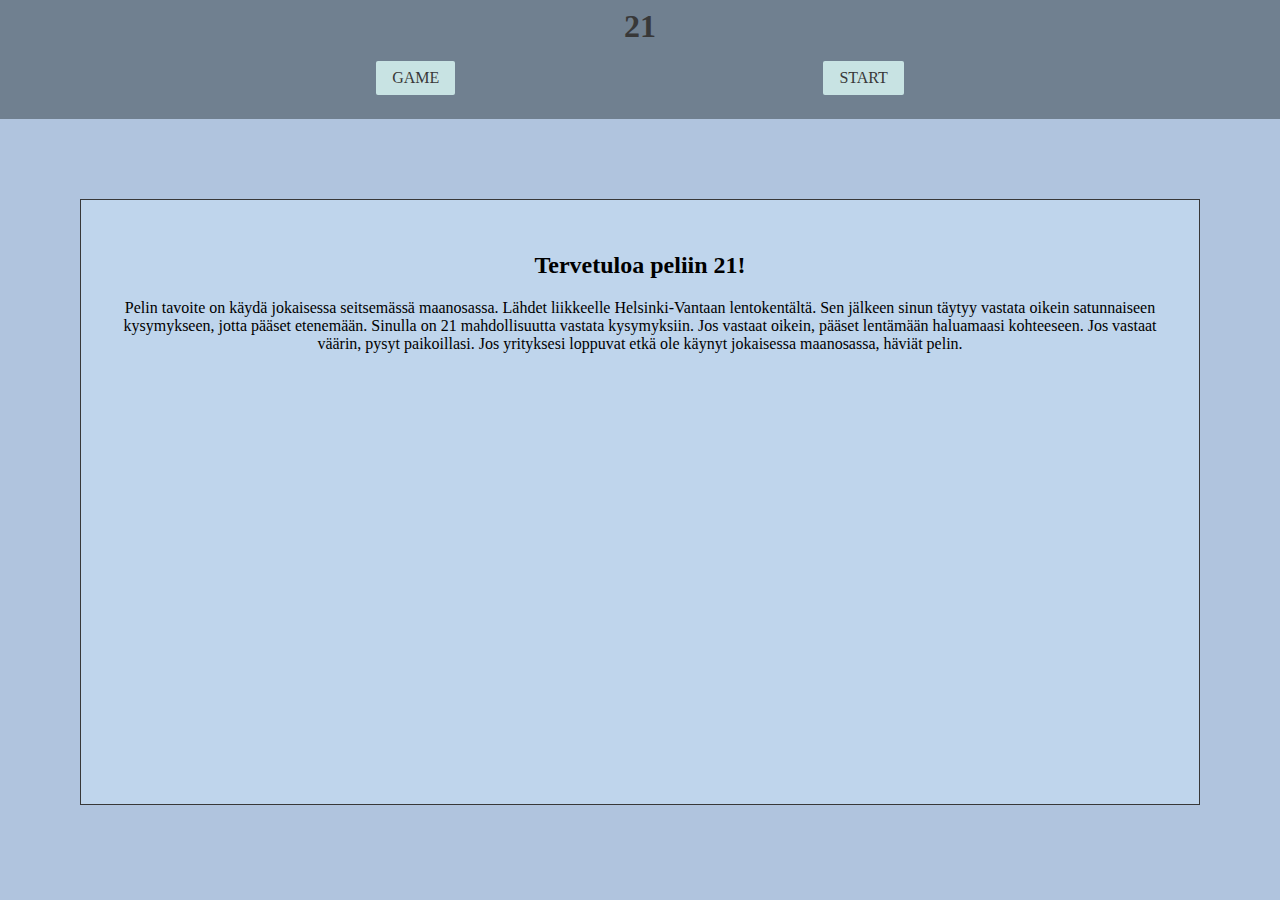
<file: about.html>
<!DOCTYPE html>
<html lang="en">
<head>
    <meta charset="UTF-8">
    <meta http-equiv="X-UA-Compatible" content="IE=edge">
    <meta name="viewport" content="width=device-width, initial-scale=1.0">

    <link rel="stylesheet" href="css/style.css">
    <title>21 about</title>
</head>
<body>
<div class="container">
    <header class="header">
        <h1>21</h1>
        <nav>
            <ul class="flex-wrap space-evenly">
                <li>
                    <a class="button nav-button" title="game" href="main.html">GAME</a>
                </li>
                <li>
                    <a class="button nav-button" title="start" href="start_animation.html">START</a>
                </li>
            </ul>
        </nav>
    </header>
    <main>
        <div id="about-text">
            <h2>Tervetuloa peliin 21!</h2>
            <p>Pelin tavoite on käydä jokaisessa seitsemässä maanosassa. Lähdet liikkeelle Helsinki-Vantaan
                lentokentältä. Sen jälkeen sinun täytyy vastata oikein satunnaiseen kysymykseen, jotta pääset etenemään.
                Sinulla on 21 mahdollisuutta vastata kysymyksiin. Jos vastaat oikein, pääset lentämään haluamaasi
                kohteeseen. Jos vastaat väärin, pysyt paikoillasi. Jos yrityksesi
                loppuvat etkä ole käynyt jokaisessa maanosassa, häviät pelin.</p>
        </div>
    </main>

    <footer class="about.footer"></footer>
</div>

</body>
</html>
</file>
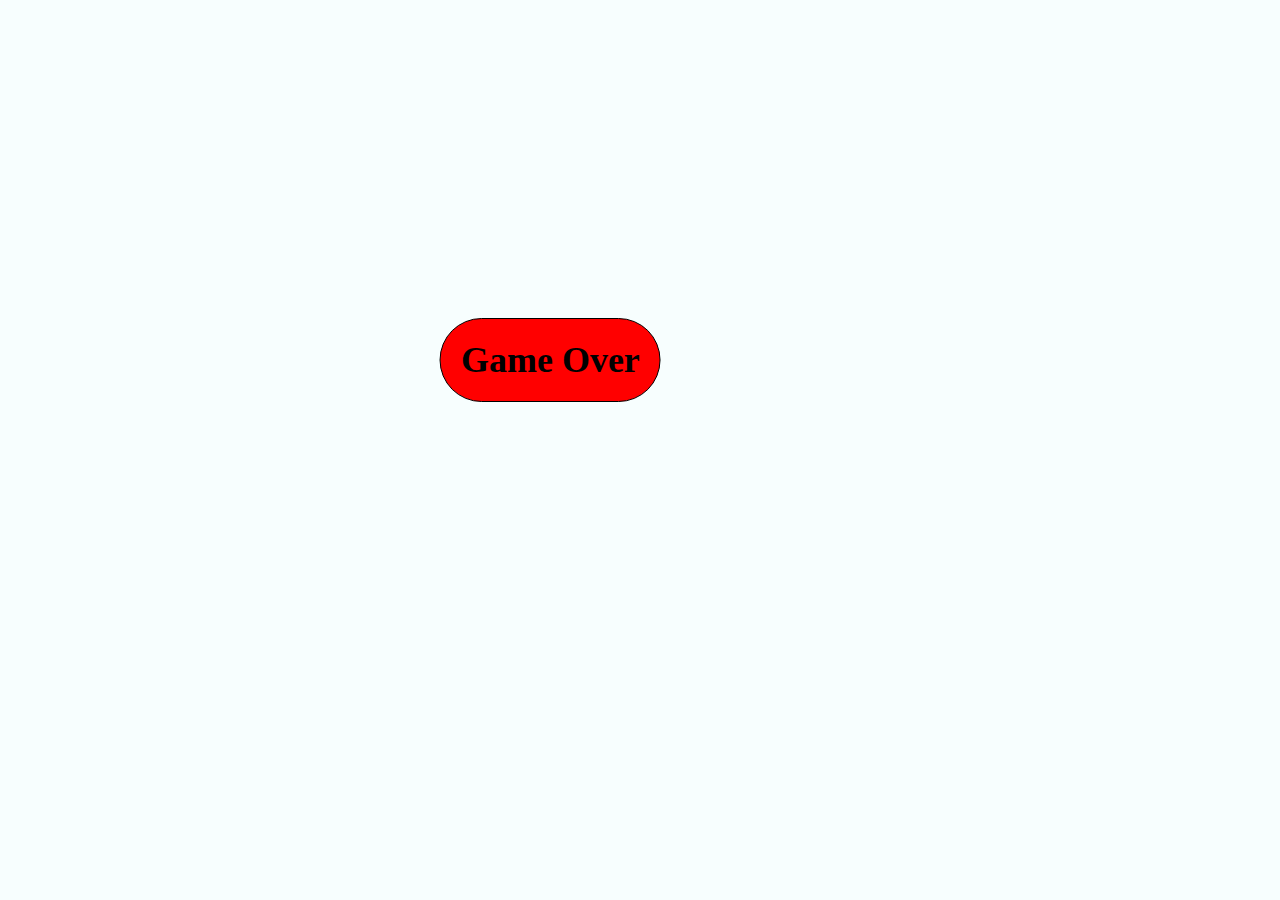
<file: game_over.html>
<!DOCTYPE html>
<html lang="en">
<head>
	<title>Game Over Popup</title>
	<script src="js/game_over.js"></script>
	<link rel="stylesheet" href="css/game_over.css">
</head>
<body>
<script>
	gameOver()
</script>
</body>
</html>
</file>
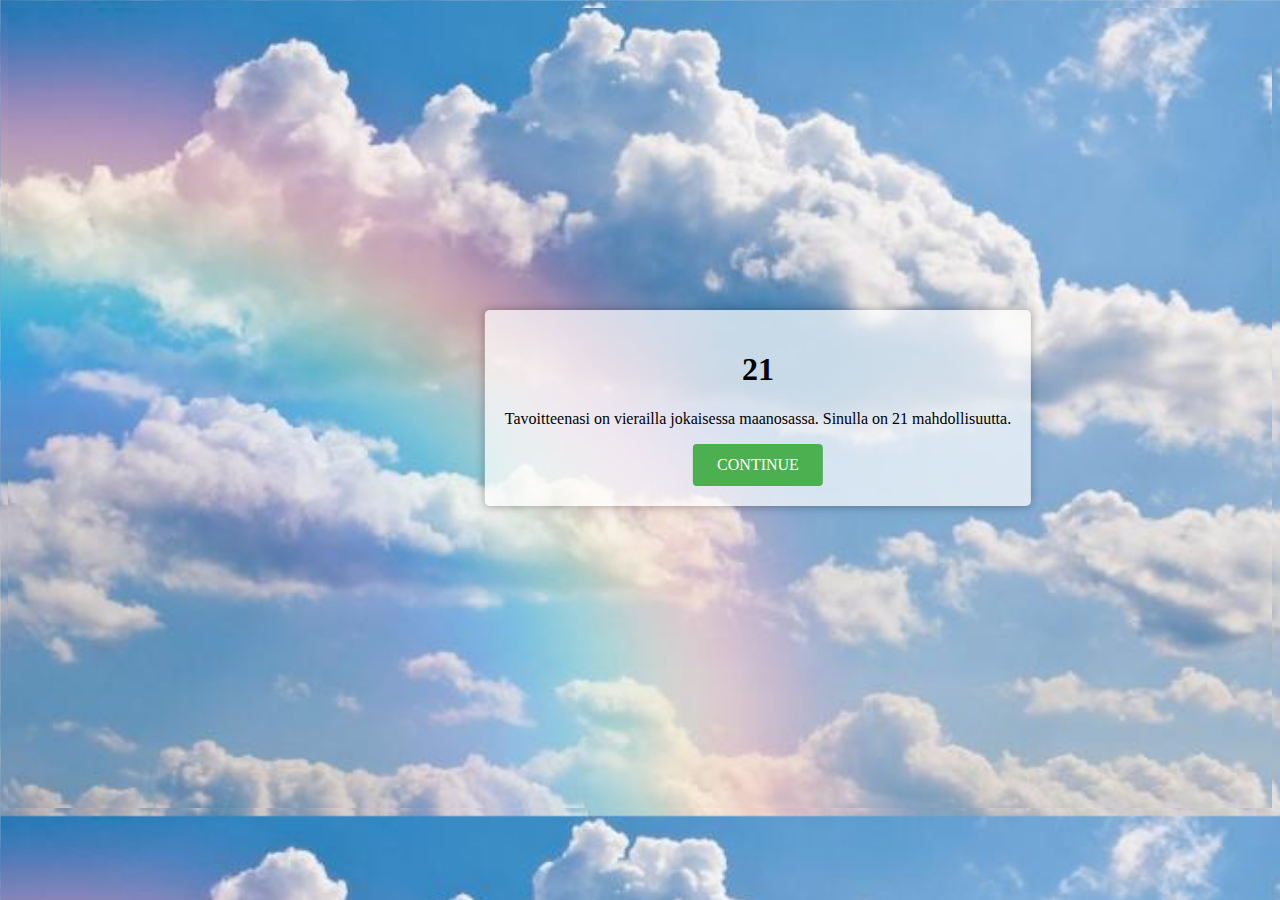
<file: start_animation.html>
<!DOCTYPE html>
<html lang="en">
<head>
    <title>21 start</title>
    <link rel="stylesheet" href="css/start_animation.css">
</head>
<body>
<div id="animation-container">
    <img src="img/finnair_preview_rev_1.png" alt="Custom Image">
    <div class="text-box">
        <h1>21</h1>
        <p>Tavoitteenasi on vierailla jokaisessa maanosassa.
            Sinulla on 21 mahdollisuutta.</p>
        <a class="button" title="continue" href="about.html">CONTINUE</a>

    </div>
</div>
</body>
<html/>
</file>
<file: css/style.css>
/* utilities */
.button {
    display: block;
    padding: 0.5rem 1rem;
    border-radius: 2px;
    text-decoration: none;
    text-align: center;
}

.nav-button {
    background-color: #c8e3e3;
    color: #383838;
}

.nav-button:hover {
    color: #383838;
    background: #a26b83;
    border: 1px solid #383838;
}

.nav-button:focus {
    color: #383838;
    background-color: #85a447;
    border: 1px solid #383838;
}

.flex-wrap {
    display: flex;
    flex-wrap: wrap;
}

.space-evenly {
    justify-content: space-evenly;
}

.responsive-img {
    width: 100%;
    height: auto;
}

.hide {
    display: none;
}


/* rem = relative to the root element */
/* app specific */
html, body {
    margin: 0;
    padding: 0;
    font-family: "Baskerville Old Face", serif;
    background-color: lightsteelblue;
}


.header {
    background-color: slategray;
    color: #383838;
    vertical-align: middle;
    padding: 0.5rem;
}

.header h1 {
    margin: 0;
    text-align: center;
}

ul {
    list-style-type: none;
    padding: 0;
}

main {
    height: 28rem;
    margin: 2rem;
    padding: 1rem;
}

#map {
    border: 1px solid #383838;
    padding: 2rem;
    height: 80%;
}

#about-text, #game-text {
    border: 1px solid #383838;
    background-color: #bfd5ec;
    margin: 2rem;
    padding: 2rem;
    text-align: center;
}

#about-text {
    height: 60vh;
}


.footer {
    padding: 1.2rem 2rem;
    background-color: slategray;
    color: #383838;
    bottom: 0;
}

.footer table {
    width: 100%;
    text-align: center;
    border: 1px solid #383838;
}

.footer table td {
    border: 1px solid #4b4b4b;
    padding: 0.5rem;
    line-height: 2rem;
}

.goal {
    background: #a26b83;
}

.goal-reached {
    background-color: #85a447;
}

#username {
    width: 100vw;
    height: 100vh;
    background-color: rgba(0, 0, 0, 0.8);
    position: absolute;
    top: 0;
}

#user-form {
    display: flex;
    width: 50%;
    margin: 4rem auto;
    flex-direction: column;
}

#user-form input {
    padding: 0.5rem;

}

#submit:hover {
    background-color: #a26b83;
    border: 1px solid #383838;
}

#submit:focus {
    background-color: #85a447;
    border: 1px solid #383838;
}


/* map things */

.blue-icon {
    background-color: deepskyblue;
    border-radius: 50%;
    border: 5px solid rgba(255, 255, 255, 0.5);
}

.green-icon {
    background-color: greenyellow;
    border-radius: 50%;
    border: 5px solid rgba(255, 255, 255, 0.5);
}

.red-icon {
    background-color: red;
    border-radius: 50%;
    border: 5px solid rgba(255, 255, 255, 0.5);
}


.qForm_elements {
    width: 100%;
    padding: 0.5rem;
    font-size: 0.8rem;
    line-height: 1.5;
    border-radius: 0.25rem;
    border: 1px solid #ced4da;
}


.flag {
    width: 100%;
    height: 100%;
    box-shadow: 2px 2px 2px #888;
    border: 0.5px solid gray;
}


.formConteiner {
    background-color: whitesmoke;
    padding: 0;
}


#player-modal {
    width: 100vw;
    height: 100vh;
    background-color: rgba(0, 0, 0, 0.8);
    position: absolute;
    top: 0;
    z-index: 9999;
}


#player-form input {
    padding: 1rem;
}

#player-form {
    display: block;
    width: 50%;
    margin: 4rem auto;
    flex-direction: column;
}

.lasi-container {
    position: fixed;
    top: 0;
    left: 0;
    z-index: 9999;
    display: none;
    line-height: 4rem;
    text-align: center;

}

.lasi-text {
    color: orangered;
    position: fixed;
    top: 0;
    left: 0;
    z-index: 9999;
    display: none;
    line-height: 4rem;
    text-align: center;

}

.lasi-container img {
    max-width: 100%;
}


@keyframes gameover {
    0% {
        transform: scale(2);
    }
    50% {
        transform: scale(3);
    }
    100% {
        transform: scale(2);
    }
}

#gameover {
    position: absolute;
    top: 40%;
    left: 38%;
    transform: translate(-50%, -50%);
    padding: 20px;
    background-color: #a26b83;
    border: 1px solid black;
    border-radius: 50px;
    animation-name: gameover;
    animation-duration: 2s;
    animation-iteration-count: 10000;
    animation-timing-function: ease-in-out;
    text-align: center;
    font-size: 36px;
    font-weight: bold;
    color: black;
}
</file>
<file: css/game_over.css>
body {
    background-color: rgba(234, 253, 253, 0.37);
}

@keyframes gameover {
    0% {
        transform: scale(2);
    }
    50% {
        transform: scale(3);
    }
    100% {
        transform: scale(2);
    }
}

#gameover {
    position: absolute;
    top: 40%;
    left: 43%;
    transform: translate(-50%, -50%);
    padding: 20px;
    background-color: red;
    border: 1px solid black;
    border-radius: 50px;
    animation-name: gameover;
    animation-duration: 2s;
    animation-iteration-count: 10000;
    animation-timing-function: ease-in-out;
    text-align: center;
    font-size: 36px;
    font-weight: bold;
    color: black;
}
</file>
<file: css/start_animation.css>
html, body {
    background-image: url(clouda.jpg);
    background-size: cover;
    font-family: "Baskerville Old Face", serif;
}

#animation-container {
    position: relative;
    width: 1500px;
    height: 800px;
    overflow: hidden;
	text-align: center;
}

#animation-container img {
    position: absolute;
    top: 30px;
    left: -80%;
    width: 80%;
    height: 80%;
    object-fit: cover;
    animation: move 7s reverse infinite;
}

#animation-container .text-box {
    position: absolute;
    top: 50%;
    left: 50%;
    transform: translate(-50%, -50%);
    padding: 20px;
    background-color: rgba(255, 255, 255, 0.7);
    border-radius: 5px;
    box-shadow: 0 0 10px rgba(0, 0, 0, 0.3);
    animation: backwards;
}

.button {
    position: center;
    display: inline-block;
    padding: 12px 24px;
    background-color: #4CAF50;
    color: white;
    text-decoration: NONE;
    border-radius: 4px;
    animation: fade 3s infinite;
}

@keyframes move {
    0% {
        transform: translateX(300%);
    }
    100% {
        transform: translateX(0);
    }
}

@keyframes fade {
    0%, 100% {
        opacity: 0;
    }
    50% {
        opacity: 1;
    }
}
</file>
